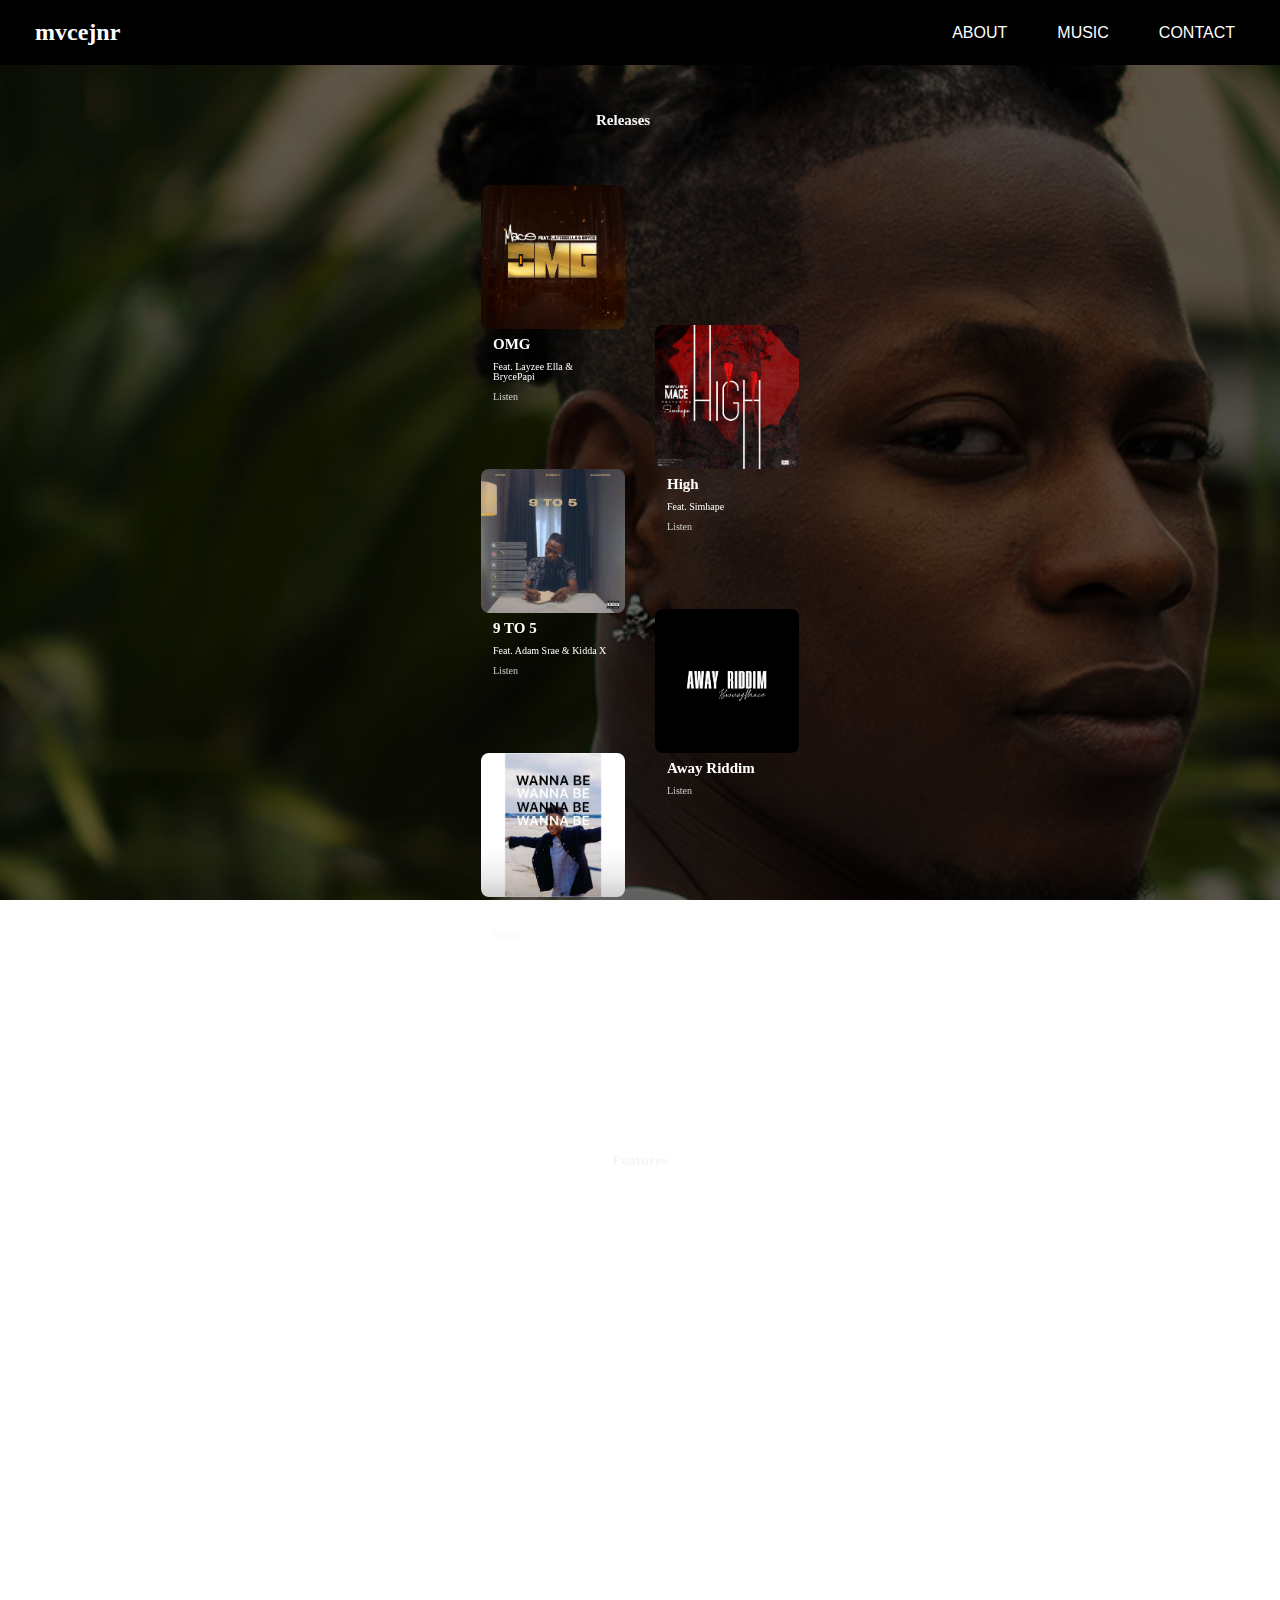
<file: music.html>
<!DOCTYPE html>
<html lang="en">
<head>
    <meta charset="UTF-8">
    <meta name="viewport" content="width=device-width, initial-scale=1.0">
    <title>music</title>

    <link rel="stylesheet" href="style.css">
</head>
<body>
    
    <div class="hero"></div>

     
    <nav class="navbar">
        <div class="logo">
            <a href="/newww/index.html">mvcejnr</a>
        </div>
        <ul class="menu">
            
            <li><a href="index.html">ABOUT</a></li>
            <li><a href="music.html">MUSIC</a></li>
            <li><a href="#">CONTACT</a></li>
        </ul>
    </nav>

    <div class="singles-body">
        <div class="singles-container">
            <div><h2 class="singles-header">Releases</h2></div>  
            <div class="column column-left">
            <div class="singles-box box1">

                <div class="box-texts">
                    <h2>OMG</h2>
                    <p>Feat. Layzee Ella & BrycePapi</p>
                    <a href="https://distrokid.com/hyperfollow/bwuoymace/omg-feat-layzee-ella--bryce-2">Listen</a>
                </div>
            </div>

            <div class="singles-box box4">
                <div class="box-texts">
                    <h2> 9 TO 5</h2>
                    <p> Feat. Adam Srae & Kidda X</p>
                    <a href="https://distrokid.com/hyperfollow/mvce/9-to-5-feat-adam-srae--kidda-x">Listen</a>
                </div>
            </div>

            <div class="singles-box box5">
                <div class="box-texts">
                    <h2> Wanna Be </h2>
                    <a href="https://distrokid.com/hyperfollow/bwuoymace/wanna-be">Listen</a>
                </div>
            </div>

        </div>

        <div class="column column-right">
            <div class="singles-box box2">
                <div class="box-texts">
                    <h2> High</h2>
                    <p>Feat. Simhape </p>
                    <a href="https://distrokid.com/hyperfollow/bwuoymace/high-feat-simhap-2">Listen</a>
                </div>
            </div>
            <div class="singles-box box3">
                <div class="box-texts">
                    <h2> Away Riddim</h2>
                    <a href="https://distrokid.com/hyperfollow/bwuoymace/away-riddim-2">Listen</a>
                </div>
            </div>
        </div>

    </div>

    
    



    </div>

    <div class="features-body">
        <div class="features-container">
            <div class="features-header">
                <h2>Features</h2>
                <div>
                    
                </div>
            </div>

        </div>
    </div>


</body>
</html>
</file>
<file: style.css>
html{
  scroll-behavior: smooth;
}

body {
  display: flex;
  flex-direction: column;
  justify-content: center; 
  align-items: center; 
  font-size: 16px;
  width: 100%;
  padding: 0;
  margin: 0;
  height: 200%;
  overflow-x: hidden;
  font-family: "Lora", serif;
  font-style: normal;
}

.hero {
  position: fixed;
  top: 0;
  left: 0;
  width: 100%;
  height: 100%;
  background: url(./mvcee1.jpg) no-repeat center center/cover;
  transition: background-color 0.5s ease;
  z-index: -1;
}

.hero::before {
	content: '';
    position: absolute;
    top: 0;
    left: 0;
    right: 0;
    bottom: 0;
    background: rgba(0, 0, 0, 0.6);
    z-index: 1;
}


.header {
  height: 100vh;
  color: #fff2dd;
  display: flex;
  flex-direction: column;
  align-items: center;
  justify-content: center;
  margin-top: 100px;
}

.header-text {
  display: grid;
  justify-content: center;
  padding-top: 50px;
}

.h2-text{
  margin-bottom: 30px;
  font-size: 40px;
  font-weight: lighter;
}


.fade {
  width: 200vw;
  height: 100%; 
  padding: 0;
  display: flex;
  flex-direction: column;
  align-items: center;
  justify-content: center; 
  background-color: rgba(0, 0, 0, 0);
  transition: background-color 0.5s ease;
}

.navbar {
  width: 100%;
  height: 30px;
  display: flex;
  justify-content: space-between;
  align-items: center;
  padding: 15px 30px 15px 10px; 
  background-color: #000;
  position: fixed;
  top: 0;
  z-index: 1000;
}

.logo a {
  
  color: white;
  font-size: 24px;
  font-weight: bold;
  text-decoration: none;
}

.menu {
  list-style: none;
  display: flex;
  gap: 20px;
  margin-right: 20px;
  font-family: "Raleway", sans-serif;
}

.menu li a {
  color: white;
  text-decoration: none;
  padding: 10px 15px;
  transition: background-color 0.3s, color 0.3s;
}

.menu li a:hover {
  background-color: #fc7d29;
  color: #fff;
  border-radius: 5px;
}


.header h1 {
  margin: -40px 35px 0px 35px;
  font-size: 135px;
  font-family: "League Gothic", sans-serif;
  text-align: center; 
  line-height: 125px;
  font-style: normal;
}

span {
  color: #fc7d29;
}

.prn {
  font-size: 17px;
  color: #ffffff;
  text-align: center; 
  margin-top: -13px;
  padding-bottom: 150px;
  margin-left: 15px;
}

.p-text{
  margin: 50px 200px;
  font-size: 19px;
}


.about , .art{
  width: 100%;
  padding: 100px 0;
  font-weight: lighter;
  letter-spacing: 1px;
  line-height: 30px;
  text-align: center; 
}

.boxes , .left-boxes {
  height: 350px;
  width: 400px;
  overflow: hidden;
  border-radius: 100px;
  position: relative;
  margin: 0 auto; 
  margin-top: 0px;
}

 img{
  width: 100%;
  height: auto;
  position: absolute;
  top: 0;
  left: 0;
  opacity: 0;
  transition: opacity 3s ease;
}

.slide {
  opacity: 0;
  transition: opacity 3s ease;
}

.slide.active {
  display: block;
  opacity: 1;
}

section {
  display: grid;
  place-items: center;
  min-height: 200px;
  font-family: "Luckiest Guy", cursive;
  margin: 0 auto; 
}

.hidden {
  height: 600px;
  font-size: 35px;
  opacity: 0;
  filter: blur(5px);
  transform: translateX(-100px);
  transition: opacity 2s ease, transform 2s ease;
}

.show {
  opacity: 1;
  filter: blur(0);
  transform: translateX(0);
}

.footer-container {
  box-sizing: border-box;
}

footer {
  background-color: #000;
}

.footer-container {
  width: 100vw;
  padding: 70px 30px 20px;
}

.social-icons {
  display: flex;
  justify-content: center;
  color: white;
}

.social-icons a {
  text-decoration: none;
  padding: 10px;
  background-color: white;
  margin: 10px;
  border-radius: 50%;
}

.social-icons a i {
  font-size: 2em;
  color: black;
  opacity: 0.9;
}

.social-icons > a:hover {
  background-color: #fc7d29;
  transition: 0.5s;
}

.footer-nav {
  margin: 30px 0;
  margin-right: 35px;
}

.footer-nav ul {
  display: flex;
  justify-content: center;
  list-style-type: none;
}

.footer-nav ul li a {
  color: rgb(255, 255, 255);
  margin: 20px;
  text-decoration: none;
  font-size: 1.3em;
  opacity: 0.7;
  transition: 0.5s;
}

.footer-nav ul li a:hover {
  opacity: 1;
}

.footerbottom {
  background-color: #F5F5F5;
  color: black;
  padding: 10px;
  text-align: center;
}

.singles-body {
  display: flex;
  justify-content: center;
  align-items: center;
  height: 100vh;
  margin: 5px;
  
}

.singles-container{
  display: flex;
  margin-top: 330px;
  height: 100vh;
}

.singles-header{
  position: absolute;
  top: 100px;
  padding-left: 130px;
  color: #F5F5F5;
}


.column{
  margin: 10px;
}

.singles-box{
    color: white;
    padding: 12px;
    margin: 5px;
    text-align: center;
    border-radius: 8px;
    width: 120px;
    height: 120px;
}

.box1{
  background-image: url(./Omg-image.jpg);
  background-size: cover;
  margin-bottom: 140px;
}

.box2{
  background-image: url(./high.jpg);
  background-size: cover;
  margin-bottom: 140px;
}

.box3{
  background-image: url(./away.jpg);
  background-size: cover;
  margin-bottom: 140px;
}

.box4{
  background-image: url(./9to5.jpg);
  background-size: cover;
  margin-bottom: 140px;
}

.box5{
  background-image: url(./wanna\ be.jpg);
  background-size: cover;
  margin-bottom: 140px;

}

.column-right{
  margin-top: 150px;
}

.box-texts{
  font-size: 10px;
  line-height: 10px;
  text-align: left;
  position: relative;
  top: 130px;
}

.box-texts > a{
  text-decoration: none;
  color: #F5F5F5;
  opacity: 0.8;
  margin-top: -5px;
}

.features-body{
  display: flex;
  justify-content: center;
  align-items: center;
  height: 100vh;
  width: 350px;
  margin-top: 150px;
  
}

.features-header{
  position: relative;
  bottom: 350px;
  color: #F5F5F5;
}



@media (max-width: 600px) {

  h1{
    font-size: small;
    margin-top: 0;
    margin-right: 500px;
  }
  .about {
      width: 100%; 
      float: none; 
      margin-right: 0; 
      text-align: center; 
  }

  .boxes {
      float: none; 
      width: 75%; 
      margin-top: 20px; 
  }

  .left-boxes{
    width: 75%;
    margin-top: 50px;
  }

  .art {
      padding: 50px 20px; 
  }

  .navbar {
      flex-direction: column; 
      padding: 10px; 
  }.prn{
    margin-right: 15px;
  }

  .menu {
      flex-direction: row;
      font-size: smaller; 
      gap: 10px;
      margin-right: 50px;
      margin-top: 30px;
  }

  .p-text{
    margin: 0px 50px;
  }

  .hidden{
    display: flex;
    flex-direction: column;
    text-align: center;
    margin: 20px;
    font-size: 38px;
  }

  .footer-nav ul{
    flex-direction: column;
    align-items: center;
    gap: 10px;
  }
}


@media (min-width: 600px)  {
  body {
      font-size: 10px; 
  }
  .fade{
    width: 100%;
  }

  .logo > a{
    margin-left: 45px;
  }

  .header h1 {
    
      font-size: 180px;
      text-align: center;
      margin-left: 80px;
      line-height: 1;
  }

  .prn{
    position: relative;
  }

  .navbar{
    height: 35px;
    font-size: 1rem;
  }

  .about {
      font-size: 14px; 
  }

  .prn {
      font-size: 20px; 
  }

  .about, .art {
      padding: 30px 10px; 
  }

  .p-text{
    font-size: 25px;
    margin: 50px 150px;
  }

  .boxes {
     
      margin-top: 10px; 
  }

  
  .social-icons a {
      padding: 5px; 
  }

  .footer-nav ul {
      flex-direction: row;
      align-items: center; 
      padding-right: 30px;
      gap: 10px;
  }

  #single-container1 {
    width: 500px;
    display: flex;
    position: relative;
    left: 200px;
    bottom: 300px;
  }

  #single-container2{
    width: 500px;
    display: flex;
    position: absolute;
    left: 1000px;
    bottom: 300px;
  }

}
</file>
